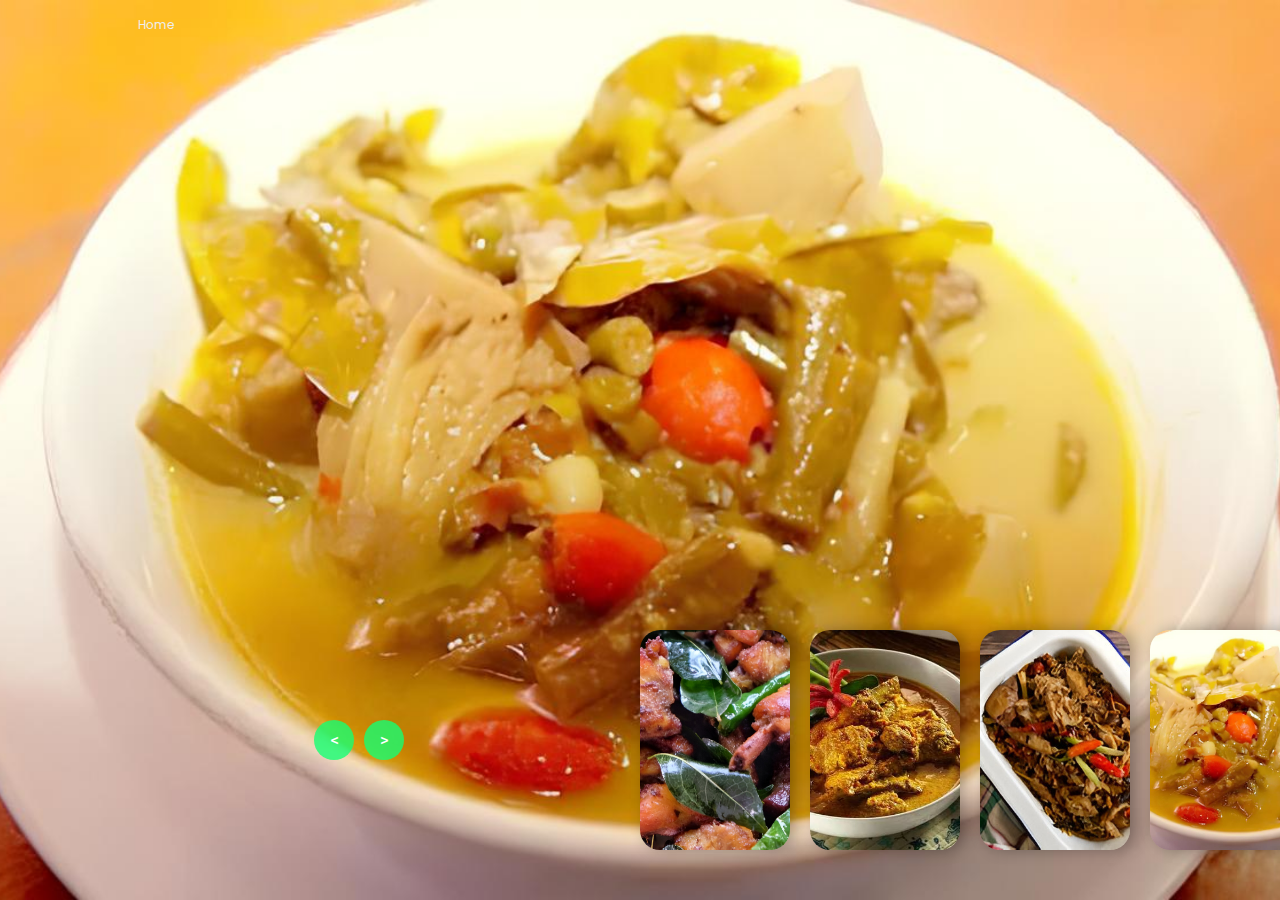
<file: kuliner.html>
<!DOCTYPE html>
<html lang="en">
<head>
    <meta charset="UTF-8">
    <meta name="viewport" content="width=device-width, initial-scale=1.0">
    <title>Wisata</title>
    <link rel="stylesheet" href="selengkapnya.css">
    <link rel="stylesheet" href="https://cdnjs.cloudflare.com/ajax/libs/font-awesome/6.7.2/css/all.min.css" integrity="sha512-Evv84Mr4kqVGRNSgIGL/F/aIDqQb7xQ2vcrdIwxfjThSH8CSR7PBEakCr51Ck+w+/U6swU2Im1vVX0SVk9ABhg==" crossorigin="anonymous" referrerpolicy="no-referrer" />
</head>
<body>

    <header>
        <nav>
            <a href="index.html">Home</a>
    </header>


    
    <div class="slider">


        <div class="list">

            <div class="item">
                <img src="plieku.jpg" alt="">

                <div class="content">
                    <div class="title">Kuah Pliek U</div>
                    <div class="type">Kuah</div>
                    <div class="description">
                        Sayur khas Aceh berbahan dasar ampas kelapa yang sudah difermentasi (pliek u), dicampur dengan berbagai sayuran seperti daun melinjo, kacang panjang, dan terong.                    </div>
                </div>
            </div>

            <div class="item">
                <img src="ayam.jpg">

                <div class="content">
                    <div class="title">Ayam Tangkap</div>
                    <div class="type">Makanan</div>
                    <div class="description">
                        Ayam goreng khas Aceh yang disajikan dengan daun kari goreng, daun pandan, dan rempah-rempah lainnya yang memberikan aroma wangi dan rasa gurih.                    </div>
                </div>
            </div>

            <div class="item">
                <img src="kambing.jpg" alt="">

                <div class="content">
                    <div class="title">Gulai Kambing</div>
                    <div class="type">Makanan</div>
                    <div class="description">
                        Olahan daging kambing dalam kuah kari kental yang dimasak dengan bumbu rempah-rempah khas seperti kapulaga, kayu manis, dan cengkeh. </div>
                </div>
            </div>

            <div class="item">
                <img src="eungkot.jpg" alt="">

                <div class="content">
                    <div class="title"> Eungkot Keumamah</div>
                    <div class="type">Gunung</div>
                    <div class="description">
                        Ikan tongkol yang dikeringkan, lalu dimasak kembali dengan santan dan bumbu rempah khas Aceh</div>
                </div>
            </div>

        </div>


        <div class="thumbnail">

            <div class="item">
                <img src="plieku.jpg" alt="">
            </div>
            <div class="item">
                <img src="ayam.jpg" alt="">
            </div>
            <div class="item">
                <img src="kambing.jpg" alt="">
            </div>
            <div class="item">
                <img src="eungkot.jpg" alt="">
            </div>

        </div>


        <div class="nextPrevArrows">
            <button class="prev"> < </button>
            <button class="next"> > </button>
        </div>


    </div>

    <script src="app.js"></script>
</body>
</html>
</file>
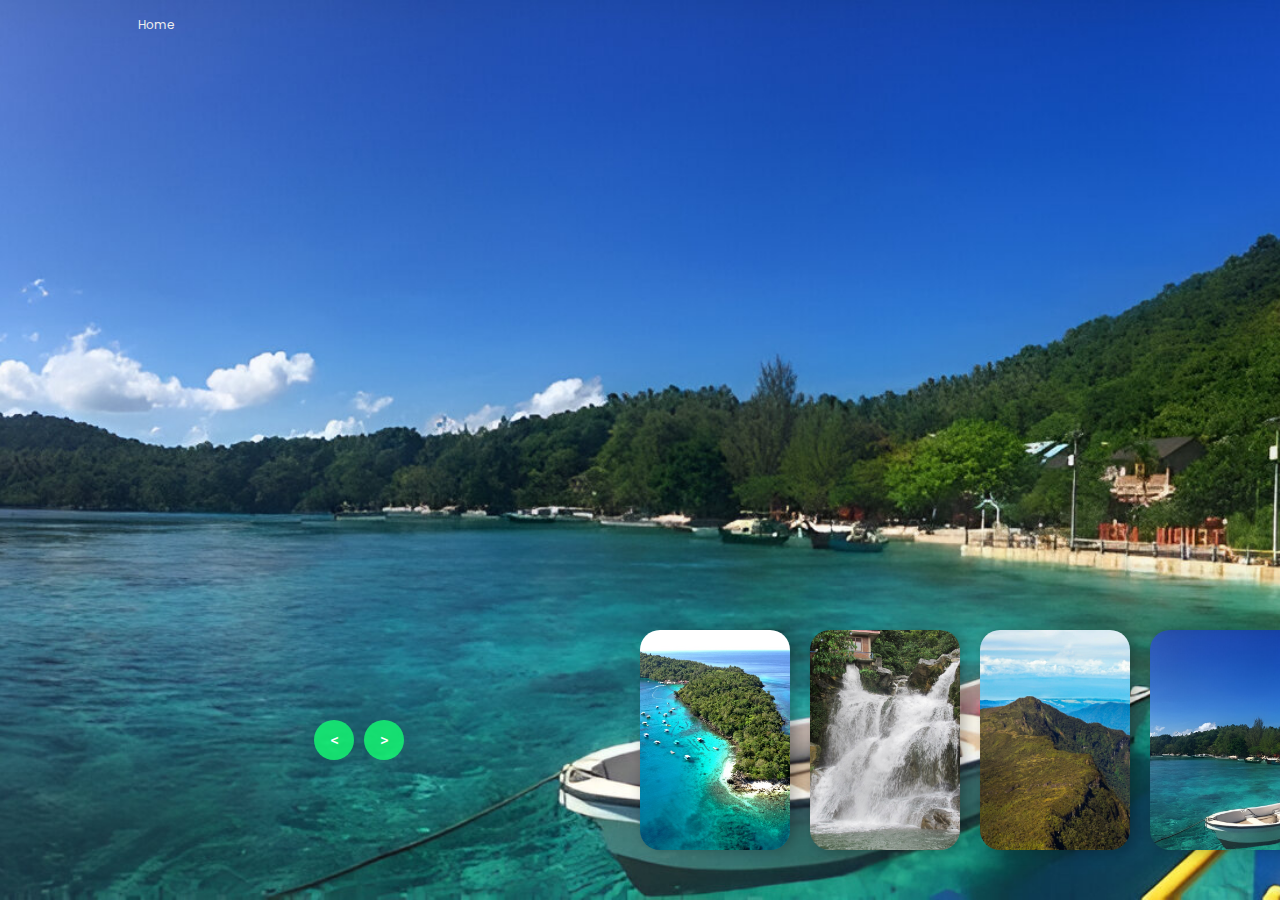
<file: wisata.html>
<!DOCTYPE html>
<html lang="en">
<head>
    <meta charset="UTF-8">
    <meta name="viewport" content="width=device-width, initial-scale=1.0">
    <title>Wisata</title>
    <link rel="stylesheet" href="selengkapnya.css">
    <link rel="stylesheet" href="https://cdnjs.cloudflare.com/ajax/libs/font-awesome/6.7.2/css/all.min.css" integrity="sha512-Evv84Mr4kqVGRNSgIGL/F/aIDqQb7xQ2vcrdIwxfjThSH8CSR7PBEakCr51Ck+w+/U6swU2Im1vVX0SVk9ABhg==" crossorigin="anonymous" referrerpolicy="no-referrer" />
</head>
<body>

    <header>
        <nav>
            <a href="index.html">Home</a>
    </header>


    
    <div class="slider">


        <div class="list">

            <div class="item">
                <img src="iboih.jpg" alt="">

                <div class="content">
                    <div class="title">Pantai Iboih</div>
                    <div class="type">Pantai</div>
                    <div class="description">
                        Pantai Iboih (Sabang): Pantai berpasir putih dengan air laut jernih, cocok untuk snorkeling dan diving di sekitar Pulau Weh.
                    </div>
                </div>
            </div>

            <div class="item">
                <img src="rubiah.jpg">

                <div class="content">
                    <div class="title">Pulau Rubiah</div>
                    <div class="type">Pulau</div>
                    <div class="description">
                    Terkenal dengan taman laut yang indah, cocok untuk menyelam dan menikmati kehidupan bawah laut.
                    </div>
                </div>
            </div>

            <div class="item">
                <img src="suhom.jpg" alt="">

                <div class="content">
                    <div class="title">Air Terjun Suhom</div>
                    <div class="type">Air Terjun</div>
                    <div class="description">
                        Air terjun yang dikelilingi hutan tropis, tempat favorit untuk bersantai dan berfoto.                    </div>
                </div>
            </div>

            <div class="item">
                <img src="leuser.jpg" alt="">

                <div class="content">
                    <div class="title">Gunung Leuser</div>
                    <div class="type">Gunung</div>
                    <div class="description">
                        Bagian dari Taman Nasional Gunung Leuser, cocok untuk trekking dan melihat satwa liar seperti orangutan.               </div>
                </div>
            </div>

        </div>


        <div class="thumbnail">

            <div class="item">
                <img src="iboih.jpg" alt="">
            </div>
            <div class="item">
                <img src="rubiah.jpg" alt="">
            </div>
            <div class="item">
                <img src="suhom.jpg" alt="">
            </div>
            <div class="item">
                <img src="leuser.jpg" alt="">
            </div>

        </div>


        <div class="nextPrevArrows">
            <button class="prev"> < </button>
            <button class="next"> > </button>
        </div>


    </div>

    <script src="app.js"></script>
</body>
</html>
</file>
<file: selengkapnya.css>
@import url('https://fonts.googleapis.com/css2?family=Poppins:ital,wght@0,100;0,200;0,300;0,400;0,500;0,600;0,700;0,800;0,900;1,100;1,200;1,300;1,400;1,500;1,600;1,700;1,800;1,900&display=swap');

body{
    margin: 0;
    background-color: #000;
    color: #eee;
    font-family: Poppins;
    font-size: 12px;
}

a{
    text-decoration: none;
}

header{
    width: 1140px;
    max-width: 80%;
    margin: auto;
    height: 50px;
    display: flex;
    align-items: center;
    position: relative;
    z-index: 100;
}

header a{
    color: #eee;
    margin-right: 5px;
    padding: 5px 10px;
    transition: 0.2s;
}

a.active{
    background: #14ff72cb;
    border-radius: 2px;
}

header a:hover{
    background: #14ff72cb;
    border-radius: 2px;
}

.slider{
    height: 100vh;
    margin-top: -50px;
    width: 100vw;
    overflow: hidden;
    position: relative;
}
.slider .list .item{
    width: 100%;
    height: 100%;
    position: absolute;
    inset: 0 0 0 0;
}
.slider .list .item img{
    width: 100%;
    height: 100%;
    object-fit: cover;
}
.slider .list .item .content{
    position: absolute;
    top: 20%;
    width: 1140px;
    max-width: 80%;
    left: 50%;
    transform: translateX(-50%);
    padding-right: 30%;
    box-sizing: border-box;
    color: #fff;
    text-shadow: 0 5px 10px #0004;
}

.slider .list .item .content .title,
.slider .list .item .content .type{
    font-size: 5em;
    font-weight: bold;
    line-height: 1.3em;
}
.slider .list .item .type{
    color: #14ff72cb;
}
.slider .list .item .button{
    display: grid;
    grid-template-columns: repeat(2, 130px);
    grid-template-rows: 40px;
    gap: 5px;
    margin-top: 20px;
}
.slider .list .item .button button{
    border: none;
    background-color: #eee;
    font-family: Poppins;
    font-weight: 500;
    cursor: pointer;
    transition: 0.4s;
    letter-spacing: 2px;
}

.slider .list .item .button button:hover{
    letter-spacing: 3px;
}
.slider .list .item .button button:nth-child(2){
    background-color: transparent;
    border: 1px solid #fff;
    color: #eee;
}

.thumbnail{
    position: absolute;
    bottom: 50px;
    left: 50%;
    width: max-content;
    z-index: 100;
    display: flex;
    gap: 20px;
}

.thumbnail .item{
    width: 150px;
    height: 220px;
    flex-shrink: 0;
    position: relative;
}

.thumbnail .item img{
    width: 100%;
    height: 100%;
    object-fit: cover;
    border-radius: 20px;
    box-shadow: 5px 0 15px rgba(0, 0, 0, 0.3);
}

.nextPrevArrows{
    position: absolute;
    top: 80%;
    right: 52%;
    z-index: 100;
    width: 300px;
    max-width: 30%;
    display: flex;
    gap: 10px;
    align-items: center;
}
.nextPrevArrows button{
    width: 40px;
    height: 40px;
    border-radius: 50%;
    background-color: #14ff72cb;
    border: none;
    color: #fff;
    font-family: monospace;
    font-weight: bold;
    transition: .5s;
    cursor: pointer;
}
.nextPrevArrows button:hover{
    background-color: #fff;
    color: #000;
}

.slider .list .item:nth-child(1){
    z-index: 1;
}

.slider .list .item:nth-child(1) .content .title,
.slider .list .item:nth-child(1) .content .type,
.slider .list .item:nth-child(1) .content .description,
.slider .list .item:nth-child(1) .content .buttons
{
    transform: translateY(50px);
    filter: blur(20px);
    opacity: 0;
    animation: showContent .5s 1s linear 1 forwards;
}
@keyframes showContent{
    to{
        transform: translateY(0px);
        filter: blur(0px);
        opacity: 1;
    }
}
.slider .list .item:nth-child(1) .content .title{
    animation-delay: 0.4s !important;
}
.slider .list .item:nth-child(1) .content .type{
    animation-delay: 0.6s !important;
}
.slider .list .item:nth-child(1) .content .description{
    animation-delay: 0.8s !important;
}
.slider .list .item:nth-child(1) .content .buttons{
    animation-delay: 1s !important;
}

.slider.next .list .item:nth-child(1) img{
    width: 150px;
    height: 220px;
    position: absolute;
    bottom: 50px;
    left: 50%;
    border-radius: 30px;
    animation: showImage .5s linear 1 forwards;
}

@keyframes showImage{
    to{
        bottom: 0;
        left: 0;
        width: 100%;
        height: 100%;
        border-radius: 0;
    }
}

.slider.next .thumbnail .item:nth-last-child(1){
    overflow: hidden;
    animation: showThumbnail .5s linear 1 forwards;
}
.slider.prev .list .item img{
    z-index: 100;
}


@keyframes showThumbnail{
    from{
        width: 0;
        opacity: 0;
    }
}


.slider.next .thumbnail{
    animation: effectNext .5s linear 1 forwards;
}

@keyframes effectNext{
    from{
        transform: translateX(150px);
    }
}

.slider.prev .list .item:nth-child(2){
    z-index: 2;
}

.slider.prev .list .item:nth-child(2) img{
    animation: outFrame 0.5s linear 1 forwards;
    position: absolute;
    bottom: 0;
    left: 0;
}
@keyframes outFrame{
    to{
        width: 150px;
        height: 220px;
        bottom: 50px;
        left: 50%;
        border-radius: 20px;
    }
}

.slider.prev .thumbnail .item:nth-child(1){
    overflow: hidden;
    opacity: 0;
    animation: showThumbnail .5s linear 1 forwards;
}
.slider.next .nextPrevArrows button,
.slider.prev .nextPrevArrows button{
    pointer-events: none;
}


.slider.prev .list .item:nth-child(2) .content .title,
.slider.prev .list .item:nth-child(2) .content .type,
.slider.prev .list .item:nth-child(2) .content .description,
.slider.prev .list .item:nth-child(2) .content .buttons
{
    animation: contentOut 1.5s linear 1 forwards!important;
}

@keyframes contentOut{
    to{
        transform: translateY(-150px);
        filter: blur(20px);
        opacity: 0;
    }
}
@media screen and (max-width: 678px) {
    .slider .list .item .content{
        padding-right: 0;
    }
    .slider .list .item .content .title{
        font-size: 50px;
    }
}
</file>
